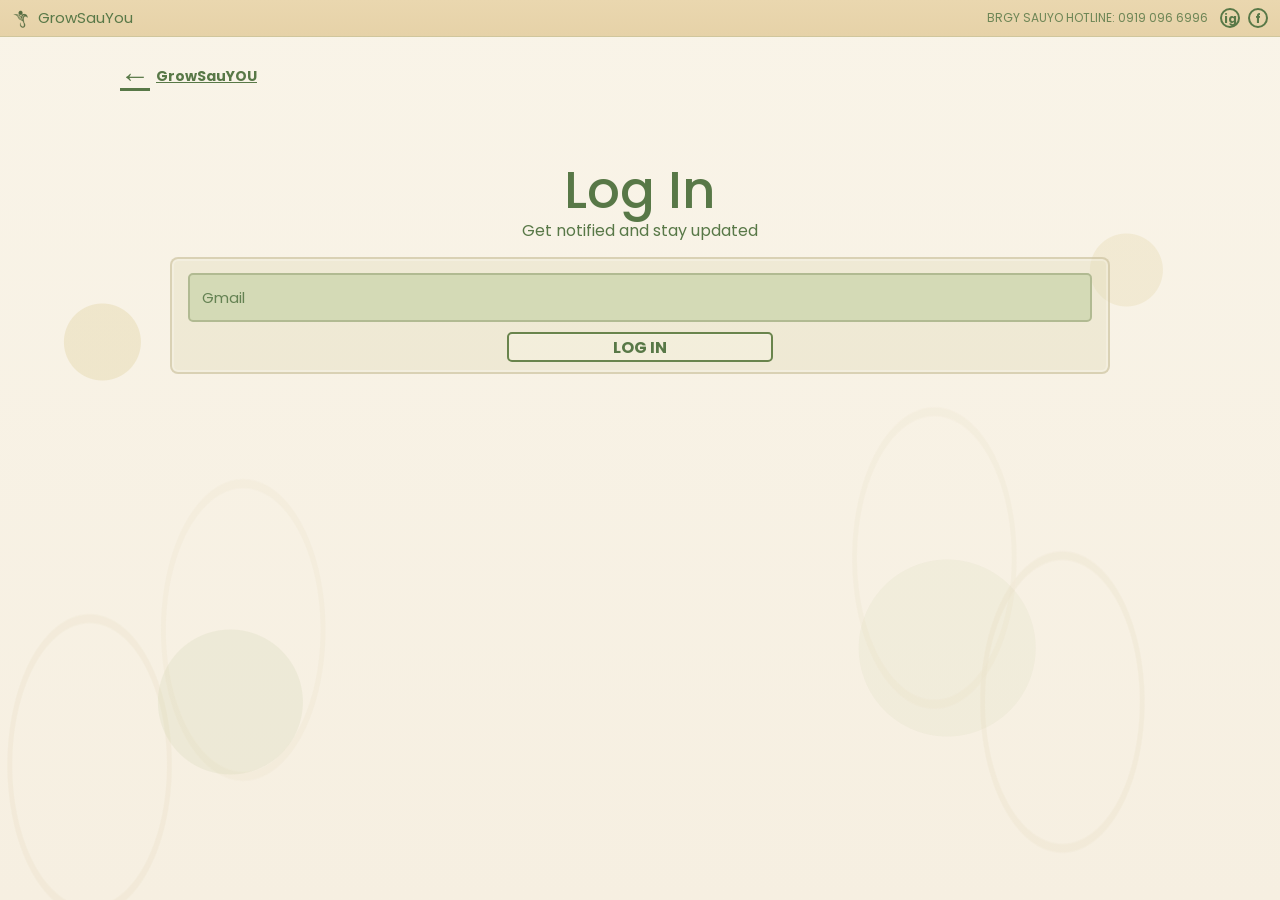
<file: login.html>
<!DOCTYPE html>
<html lang="en">
<head>
  <meta charset="UTF-8">
  <meta name="viewport" content="width=device-width, initial-scale=1.0">
  <title>GrowSauYou | Log In</title>
  <link rel="preconnect" href="https://fonts.googleapis.com">
  <link rel="preconnect" href="https://fonts.gstatic.com" crossorigin>
  <link href="https://fonts.googleapis.com/css2?family=Poppins:wght@300;400;500;600;700;800&display=swap" rel="stylesheet">
  <link rel="stylesheet" href="styles.css">
</head>
<body class="pageLogin">
  <div class="app-shell">
    <header class="topbar">
      <div class="brand">
        <img class="brandMarkImage" src="Resources/SYSTEM-WIDE LOGO.png" alt="GrowSauYou logo">
        <span class="brandName">GrowSauYou</span>
      </div>
      <div class="topbar-right">
        <span class="hotline">BRGY SAUYO HOTLINE: 0919 096 6996</span>
        <div class="socials" aria-label="Social links">
          <a href="#" aria-label="Instagram" class="social-icon">ig</a>
          <a href="#" aria-label="Facebook" class="social-icon">f</a>
        </div>
      </div>
    </header>

    <main class="pageShell">
      <div class="formPage loginLayout">
        <a class="backLink" href="welcomePage.html">
          <span class="arrow">&larr;</span>
          <span class="miniBrand">GrowSauYOU</span>
        </a>

        <div class="pageTitle compact">
          <h2>Log In</h2>
          <p>Get notified and stay updated</p>
        </div>

        <form class="softPanel formPanel loginPanel">
          <div class="fieldRow">
            <input type="email" placeholder="Gmail">
          </div>
          <div class="fieldRow submitRow">
            <a class="wideBtn actionLink" href="dashboard.html">LOG IN</a>
          </div>
        </form>
      </div>
    </main>
  </div>
</body>
</html>
</file>
<file: styles.css>
:root {
  --bg: #f6efe1;
  --bg-accent: #efe2bf;
  --panel: rgba(227, 218, 185, 0.88);
  --panel-strong: #dfcfaa;
  --field: rgba(197, 208, 166, 0.74);
  --stroke: #b1ba92;
  --olive: #587847;
  --olive-dark: #4d6a3f;
  --olive-soft: #92a076;
  --shadow: 0 16px 22px rgba(82, 68, 33, 0.22);
  --inner-shadow: inset 0 0 0 2px rgba(255, 255, 255, 0.25);
}

* {
  box-sizing: border-box;
}

body {
  margin: 0;
  min-height: 100vh;
  font-family: "Poppins", sans-serif;
  color: var(--olive);
  background:
    radial-gradient(circle at 8% 38%, rgba(232, 220, 182, 0.55) 0 38px, transparent 39px),
    radial-gradient(circle at 88% 30%, rgba(232, 220, 182, 0.4) 0 36px, transparent 37px),
    linear-gradient(180deg, #f9f4e8 0%, var(--bg) 100%);
  overflow-x: hidden;
}

body::before,
body::after {
  content: "";
  position: fixed;
  inset: 0;
  pointer-events: none;
  opacity: 0.16;
}

body::before {
  background:
    radial-gradient(circle at 18% 78%, rgba(167, 180, 120, 0.65) 0 72px, transparent 73px),
    radial-gradient(circle at 74% 72%, rgba(167, 180, 120, 0.45) 0 88px, transparent 89px);
}

body::after {
  background:
    radial-gradient(120px 220px at 7% 85%, transparent 64%, rgba(212, 196, 149, 0.7) 65% 68%, transparent 69%),
    radial-gradient(120px 220px at 19% 70%, transparent 64%, rgba(212, 196, 149, 0.55) 65% 68%, transparent 69%),
    radial-gradient(120px 220px at 83% 78%, transparent 64%, rgba(212, 196, 149, 0.65) 65% 68%, transparent 69%),
    radial-gradient(120px 220px at 73% 62%, transparent 64%, rgba(212, 196, 149, 0.5) 65% 68%, transparent 69%);
}

.app-shell {
  min-height: 100vh;
}

.topbar {
  display: flex;
  justify-content: space-between;
  align-items: center;
  gap: 20px;
  padding: 6px 12px 7px;
  background: linear-gradient(180deg, #ead7af 0%, #e6d2a8 100%);
  border-bottom: 1px solid rgba(88, 120, 71, 0.18);
}

.brand,
.topbar-right,
.socials,
.heroLogo,
.heroActions,
.fieldRow,
.badgeRow,
.progressRow {
  display: flex;
  align-items: center;
}

.brand {
  gap: 8px;
}

.brandName {
  font-size: 15px;
  color: var(--olive);
}

.brandMarkImage {
  display: block;
  width: 18px;
  height: 22px;
  object-fit: contain;
  object-position: center;
}

.brand-mark {
  position: relative;
  width: 18px;
  height: 22px;
}

.brand-mark .stem,
.hero-stem {
  position: absolute;
  bottom: 0;
  left: 8px;
  width: 4px;
  height: 18px;
  background: var(--olive);
  border-radius: 999px;
  transform: rotate(-20deg);
}

.brand-mark .leaf,
.hero-leaf {
  position: absolute;
  border-radius: 100% 0;
  background: var(--olive);
}

.brand-mark .leaf-a {
  width: 8px;
  height: 8px;
  left: 1px;
  top: 2px;
  transform: rotate(-18deg);
}

.brand-mark .leaf-b {
  width: 9px;
  height: 9px;
  right: 1px;
  top: 5px;
  transform: rotate(40deg);
}

.brand-mark .leaf-c {
  width: 7px;
  height: 7px;
  left: 6px;
  top: 8px;
  transform: rotate(12deg);
}

.topbar-right {
  gap: 12px;
  margin-left: auto;
}

.hotline {
  font-size: 12px;
  color: rgba(88, 120, 71, 0.85);
}

.socials {
  gap: 8px;
}

.social-icon {
  display: grid;
  place-items: center;
  width: 20px;
  height: 20px;
  border-radius: 50%;
  color: var(--olive);
  border: 2px solid var(--olive);
  text-decoration: none;
  font-size: 12px;
  font-weight: 700;
}

.pageShell {
  min-height: calc(100vh - 40px);
  padding: 18px 28px 28px;
}

.dashboardLayout {
  display: grid;
  grid-template-columns: 70px 1fr;
  min-height: calc(100vh - 40px);
}

.screen-wrap {
  position: relative;
}

.screen {
  display: none;
  min-height: calc(100vh - 40px);
  padding: 18px 28px 28px;
}

.screen.active {
  display: block;
}

.homeHero {
  max-width: 980px;
  margin: 0 auto;
  text-align: center;
  padding-top: 12px;
}

.heroLogo {
  justify-content: center;
  gap: 8px;
  margin-bottom: 8px;
}

.heroLogoImage {
  display: block;
  width: 92px;
  height: 108px;
  object-fit: contain;
  object-position: center;
}

.heroLogoMark {
  position: relative;
  width: 92px;
  height: 108px;
}

.seed {
  position: absolute;
  top: 4px;
  left: 46px;
  width: 26px;
  height: 26px;
  border-radius: 50%;
  background: var(--olive);
}

.hero-stem {
  left: 40px;
  height: 84px;
  width: 9px;
}

.leaf-left {
  width: 34px;
  height: 48px;
  left: 12px;
  top: 18px;
  transform: rotate(-34deg);
}

.leaf-right {
  width: 38px;
  height: 54px;
  right: 10px;
  top: 32px;
  transform: rotate(20deg);
}

.heroLogo h1,
.pageTitle h2,
.welcome {
  margin: 0;
  line-height: 1;
}

.heroLogo h1 {
  font-size: clamp(52px, 8vw, 86px);
  font-weight: 800;
  letter-spacing: -0.04em;
}

.heroLogo p {
  margin: -4px 0 0;
  font-size: clamp(20px, 2.2vw, 34px);
  font-style: italic;
  font-weight: 400;
}

.gallery {
  display: grid;
  grid-template-columns: repeat(3, minmax(0, 1fr));
  gap: 14px;
  max-width: 400px;
  margin: 14px auto 18px;
}

.galleryCard {
  aspect-ratio: 1 / 1;
  border: 3px solid rgba(88, 120, 71, 0.18);
  box-shadow: 0 6px 12px rgba(70, 55, 25, 0.18);
  background-size: cover;
  background-position: center;
}

.nature1 {
  background-image:
    linear-gradient(45deg, rgba(255, 255, 255, 0.08), transparent 40%),
    radial-gradient(circle at 30% 30%, #73aa42 0 18%, transparent 19%),
    radial-gradient(circle at 63% 42%, #2d6b33 0 16%, transparent 17%),
    radial-gradient(circle at 75% 17%, #8fba47 0 12%, transparent 13%),
    linear-gradient(135deg, #285b28 0%, #8fc84a 46%, #214a1f 100%);
}

.nature2 {
  background-image:
    linear-gradient(180deg, #d0e7ff 0%, #91c6ef 40%, #d7f0ff 100%),
    linear-gradient(82deg, transparent 0 48%, #84ad47 48% 62%, transparent 62%),
    linear-gradient(98deg, transparent 0 38%, #6c9140 38% 52%, transparent 52%);
  position: relative;
}

.nature2::after {
  content: "";
  position: absolute;
  inset: 0;
  background:
    linear-gradient(76deg, transparent 0 44%, rgba(95, 131, 65, 0.95) 44% 54%, transparent 54%),
    linear-gradient(106deg, transparent 0 56%, rgba(105, 144, 71, 0.92) 56% 66%, transparent 66%);
}

.nature3 {
  background-image:
    linear-gradient(180deg, #d8effb 0%, #eff8ff 48%, #f4f7da 100%),
    repeating-linear-gradient(110deg, rgba(126, 166, 53, 0.95) 0 18px, rgba(214, 228, 126, 0.95) 18px 36px);
}

.heroActions {
  justify-content: center;
  gap: 20px;
}

.actionBtn,
.wideBtn {
  display: inline-flex;
  align-items: center;
  justify-content: center;
  min-width: 98px;
  height: 30px;
  border-radius: 5px;
  border: 2px solid #69844c;
  background: #a7b57f;
  color: #f8f4ea;
  font-family: inherit;
  font-size: 14px;
  font-weight: 600;
  cursor: pointer;
  box-shadow: inset 0 1px 0 rgba(255, 255, 255, 0.2);
}

.actionLink {
  text-decoration: none;
}

.heroCopy {
  max-width: 900px;
  margin: 12px auto 0;
  font-size: 15px;
  line-height: 1.35;
  color: rgba(88, 120, 71, 0.9);
}

.formPage {
  max-width: 1040px;
  margin: 0 auto;
}

.backLink {
  display: inline-flex;
  align-items: center;
  gap: 6px;
  margin-top: 2px;
  padding: 4px 0;
  border: 0;
  background: transparent;
  color: var(--olive);
  font: inherit;
  font-weight: 700;
  cursor: pointer;
}

.arrow {
  font-size: 30px;
  line-height: 1;
}

.miniBrand {
  font-size: 14px;
}

.pageTitle {
  text-align: center;
  margin: -4px auto 14px;
}

.pageTitle h2 {
  font-size: clamp(38px, 4vw, 52px);
  font-weight: 500;
}

.pageTitle p {
  margin: 2px 0 0;
  font-size: 16px;
}

.compact {
  margin-top: 70px;
}

.softPanel {
  max-width: 920px;
  margin: 0 auto;
  padding: 14px 16px 10px;
  background: rgba(226, 219, 187, 0.4);
  border: 2px solid rgba(200, 188, 153, 0.55);
  border-radius: 8px;
  box-shadow: var(--inner-shadow);
}

.formPanel {
  display: grid;
  gap: 10px;
}

.fieldRow {
  gap: 10px;
}

.fieldRow input,
.fieldRow textarea,
.fieldRow select {
  width: 100%;
  border: 2px solid var(--stroke);
  background: rgba(200, 211, 169, 0.68);
  border-radius: 5px;
  padding: 11px 12px;
  font: inherit;
  font-size: 15px;
  color: var(--olive);
  outline: none;
}

.fieldRow input::placeholder,
.fieldRow textarea::placeholder {
  color: rgba(88, 120, 71, 0.9);
}

.fieldRow textarea {
  resize: vertical;
  min-height: 88px;
}

.split21 > :first-child {
  flex: 2;
}

.split21 > :last-child {
  flex: 1;
}

.split11 > * {
  flex: 1;
}

.selectWrap {
  position: relative;
}

.selectWrap::after {
  content: "v";
  position: absolute;
  right: 16px;
  color: var(--olive);
  font-size: 22px;
  pointer-events: none;
}

select {
  appearance: none;
}

.submitRow {
  justify-content: center;
}

.wideBtn {
  min-width: 266px;
  background: rgba(249, 245, 233, 0.35);
  color: var(--olive);
  font-size: 16px;
  font-weight: 700;
}

.loginLayout {
  min-height: calc(100vh - 90px);
}

.loginPanel {
  max-width: 940px;
  margin-top: 8px;
}

.dashboard-screen {
  padding: 0;
}

.dashboard-screen.active {
  display: grid;
  grid-template-columns: 70px 1fr;
  min-height: calc(100vh - 40px);
}

.sidebar {
  display: flex;
  flex-direction: column;
  gap: 1px;
  background: #a8ba86;
}

.nav-icon {
  width: 70px;
  height: 76px;
  border: 0;
  background: transparent;
  cursor: pointer;
  position: relative;
}

.nav-icon.active {
  background: rgba(246, 239, 225, 0.14);
}

.icon-home,
.icon-user,
.icon-chart {
  position: absolute;
  inset: 0;
  margin: auto;
}

.icon-home {
  width: 26px;
  height: 26px;
  border-bottom: 7px solid rgba(88, 120, 71, 0.95);
  border-left: 7px solid rgba(88, 120, 71, 0.95);
  border-right: 7px solid rgba(88, 120, 71, 0.95);
  border-radius: 1px 1px 3px 3px;
}

.icon-home::before {
  content: "";
  position: absolute;
  left: -10px;
  top: -18px;
  width: 32px;
  height: 32px;
  border-top: 7px solid rgba(88, 120, 71, 0.95);
  border-left: 7px solid rgba(88, 120, 71, 0.95);
  transform: rotate(45deg);
}

.icon-user {
  width: 38px;
  height: 38px;
  border-radius: 50%;
  border: 2px solid rgba(242, 234, 208, 0.55);
  box-shadow: inset 0 0 0 2px rgba(88, 120, 71, 0.28);
}

.icon-user::before {
  content: "";
  position: absolute;
  left: 11px;
  top: 6px;
  width: 12px;
  height: 12px;
  border-radius: 50%;
  background: rgba(242, 234, 208, 0.7);
}

.icon-user::after {
  content: "";
  position: absolute;
  left: 8px;
  bottom: 7px;
  width: 20px;
  height: 10px;
  border-radius: 10px 10px 4px 4px;
  background: rgba(242, 234, 208, 0.7);
}

.icon-chart {
  width: 30px;
  height: 30px;
}

.icon-chart::before,
.icon-chart::after {
  content: "";
  position: absolute;
  bottom: 3px;
  width: 4px;
  background: rgba(88, 120, 71, 0.95);
  border-radius: 2px;
}

.icon-chart::before {
  left: 3px;
  height: 14px;
  box-shadow: 8px -5px 0 rgba(88, 120, 71, 0.95), 16px -12px 0 rgba(88, 120, 71, 0.95);
}

.icon-chart::after {
  left: 24px;
  height: 20px;
}

.dashboardContent {
  padding: 12px 28px 20px;
}

.welcome {
  font-size: clamp(34px, 4.5vw, 56px);
  font-weight: 700;
  letter-spacing: -0.02em;
  margin: 10px 0 16px;
}

.dashboardGrid {
  display: grid;
  grid-template-columns: 1.25fr 1.05fr 0.95fr;
  gap: 18px;
  grid-template-areas:
    "profile profile status"
    "badge hours programs"
    "progress progress progress"
    "chart chart recent";
}

.card {
  background: var(--panel-strong);
  border-radius: 28px;
  padding: 16px 18px;
  box-shadow: var(--shadow);
}

.card h3 {
  margin: 0 0 8px;
  font-size: 20px;
}

.cardProfile { grid-area: profile; min-height: 130px; }
.cardStatus { grid-area: status; min-height: 130px; }
.cardBadge { grid-area: badge; min-height: 160px; }
.cardHours { grid-area: hours; min-height: 160px; text-align: center; }
.cardPrograms { grid-area: programs; min-height: 160px; text-align: center; }
.cardProgress { grid-area: progress; min-height: 134px; }
.cardChart { grid-area: chart; min-height: 210px; }
.cardRecent { grid-area: recent; min-height: 210px; }

.profile-name,
.statusText,
.metric,
.cardRecent strong {
  font-weight: 800;
  color: var(--olive-dark);
}

.profile-name {
  font-size: 24px;
  margin-bottom: 2px;
}

.profile-id {
  font-size: 20px;
  font-weight: 700;
}

.statusText {
  font-size: 30px;
  line-height: 1.05;
  margin-bottom: 4px;
}

.cardStatus p,
.cardProgress p,
.recentItem span {
  margin: 0;
  font-size: 14px;
}

.badgeRow {
  justify-content: space-between;
  gap: 12px;
}

.badgeMeta span,
.badgeMeta strong {
  display: block;
  font-size: 18px;
}

.medal {
  width: 56px;
  height: 56px;
  border-radius: 50%;
  position: relative;
  flex: 0 0 auto;
}

.medal::before,
.medal::after {
  content: "";
  position: absolute;
  bottom: -18px;
  width: 16px;
  height: 28px;
  clip-path: polygon(50% 0, 100% 100%, 0 100%);
}

.medal::before { left: 8px; }
.medal::after { right: 8px; }

.silver {
  background: radial-gradient(circle at 30% 30%, #dfe4ea, #858d98 70%, #c7d0da);
  box-shadow: inset 0 0 0 3px rgba(255, 255, 255, 0.35);
}

.silver::before,
.silver::after {
  background: linear-gradient(180deg, #9ca7b3, #687483);
}

.gold {
  background: radial-gradient(circle at 30% 30%, #ffeaa0, #c99625 65%, #f7d76e);
  box-shadow: inset 0 0 0 3px rgba(255, 244, 186, 0.48);
}

.gold::before,
.gold::after {
  background: linear-gradient(180deg, #f0cf74, #c59329);
}

.metric {
  font-size: 64px;
  line-height: 1;
  margin-top: 8px;
}

.metricLabel {
  font-size: 22px;
  font-weight: 800;
}

.progressRow {
  gap: 10px;
  margin: 8px 0 6px;
}

.progressBar {
  position: relative;
  flex: 1;
  height: 50px;
  border-radius: 25px;
  background: rgba(250, 247, 239, 0.92);
  border: 3px solid #252525;
  padding: 4px;
}

.progressFill {
  height: 100%;
  border-radius: 18px;
  background: var(--olive);
}

.progressValue {
  font-size: 28px;
  font-weight: 800;
}

.chartArea {
  position: relative;
  height: 130px;
  border-radius: 2px;
  background: rgba(251, 247, 236, 0.7);
  overflow: hidden;
  margin-top: 8px;
  padding: 6px 8px 18px;
}

.chartGrid {
  position: absolute;
  inset: 0;
  background:
    repeating-linear-gradient(180deg, transparent 0 24px, rgba(173, 163, 127, 0.22) 24px 26px),
    linear-gradient(90deg, rgba(173, 163, 127, 0.22) 0 2px, transparent 2px 100%);
}

.chartLine {
  position: absolute;
  inset: 8px 8px 20px 8px;
  width: calc(100% - 16px);
  height: calc(100% - 28px);
}

.chartLine circle {
  fill: var(--olive-dark);
}

.chartLabels {
  position: absolute;
  left: 8px;
  right: 8px;
  bottom: 2px;
  display: grid;
  grid-template-columns: repeat(7, 1fr);
  gap: 4px;
  font-size: 9px;
  font-weight: 600;
  color: var(--olive-dark);
}

.recentItem {
  margin-bottom: 14px;
}

.recentItem strong {
  display: block;
  font-size: 18px;
  line-height: 1.1;
}

@media (max-width: 900px) {
  .topbar {
    flex-direction: column;
    align-items: flex-start;
  }

  .topbar-right {
    width: 100%;
    justify-content: space-between;
  }

  .gallery {
    max-width: 100%;
  }

  .dashboardLayout {
    grid-template-columns: 1fr;
  }

  .dashboard-screen.active {
    grid-template-columns: 1fr;
  }

  .sidebar {
    flex-direction: row;
    height: 70px;
  }

  .nav-icon {
    width: 76px;
    height: 70px;
  }

  .dashboardGrid {
    grid-template-columns: 1fr 1fr;
    grid-template-areas:
      "profile status"
      "badge hours"
      "programs programs"
      "progress progress"
      "chart recent";
  }
}

@media (max-width: 640px) {
  .pageShell {
    padding: 14px 14px 22px;
  }

  .screen {
    padding: 14px 14px 22px;
  }

  .hotline {
    font-size: 10px;
  }

  .heroLogo {
    align-items: flex-end;
  }

  .heroLogoImage {
    width: 62px;
    height: 78px;
  }

  .gallery {
    grid-template-columns: 1fr;
    max-width: 220px;
  }

  .heroActions,
  .fieldRow {
    flex-direction: column;
  }

  .actionBtn,
  .wideBtn {
    width: 100%;
  }

  .pageTitle {
    margin-top: 10px;
  }

  .compact {
    margin-top: 28px;
  }

  .dashboardContent {
    padding: 12px 14px 20px;
  }

  .dashboardGrid {
    grid-template-columns: 1fr;
    grid-template-areas:
      "profile"
      "status"
      "badge"
      "hours"
      "programs"
      "progress"
      "chart"
      "recent";
  }

  .progressRow {
    flex-wrap: wrap;
  }

  .progressBar {
    min-width: 100%;
  }
}
</file>
